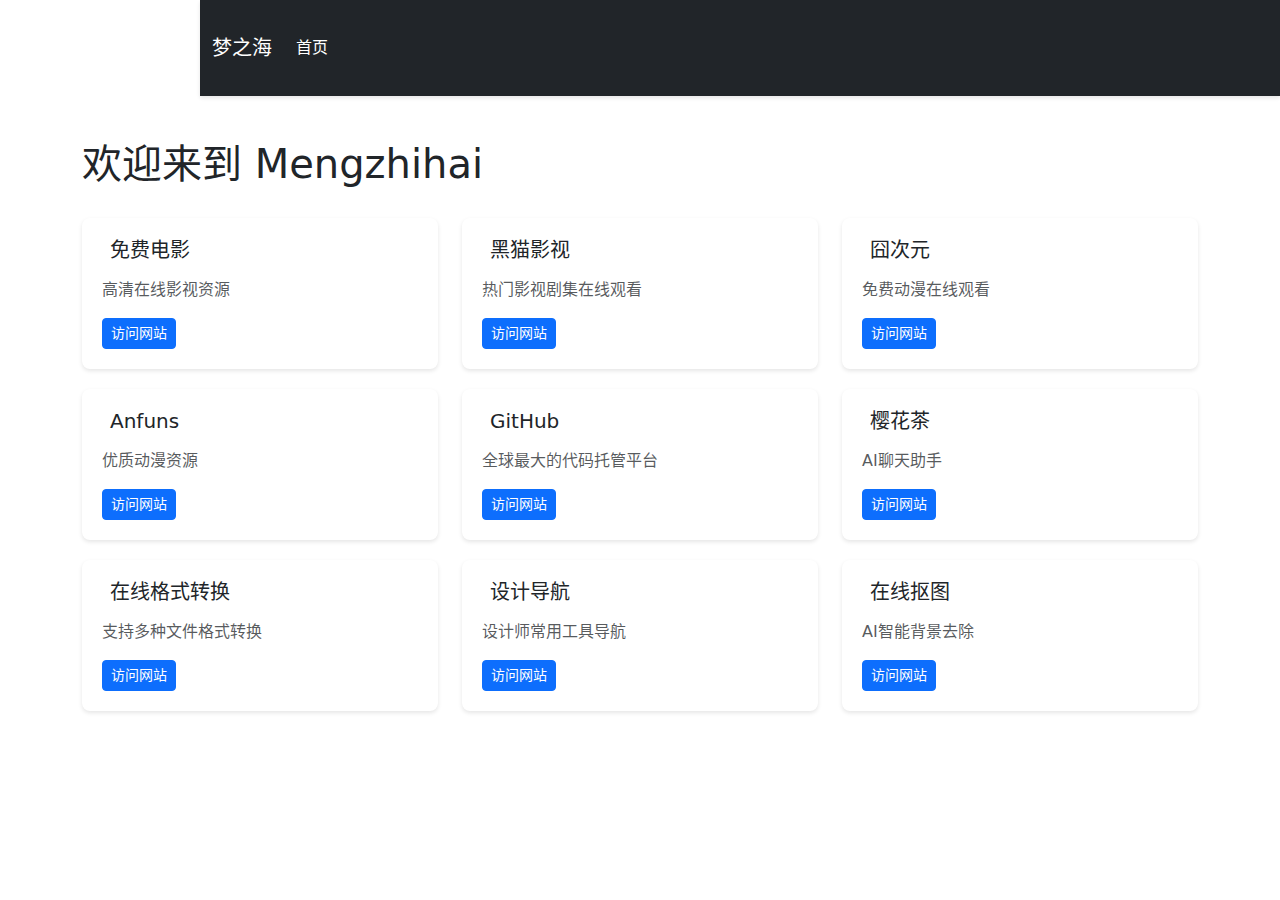
<file: index.html>
<!DOCTYPE html>
<html lang="zh-CN">
<head>
    <meta charset="UTF-8">
    <meta name="viewport" content="width=device-width, initial-scale=1.0">
    <title>Mengzhihai - 资源整合导航</title>
    <link rel="stylesheet" href="style.css">
    <link href="https://cdn.bootcdn.net/ajax/libs/twitter-bootstrap/5.3.2/css/bootstrap.min.css" rel="stylesheet">
</head>
<body>
    <!-- 顶部导航栏 -->
    <nav class="navbar navbar-expand-lg navbar-dark bg-dark">
        <div class="container">
            <a class="navbar-brand" href="#">梦之海</a>
            <button class="navbar-toggler" type="button" data-bs-toggle="collapse" data-bs-target="#navbarNav">
                <span class="navbar-toggler-icon"></span>
            </button>
            <div class="collapse navbar-collapse" id="navbarNav">
                <ul class="navbar-nav">
                    <li class="nav-item">
                        <a class="nav-link active" href="index.html">首页</a>
                    </li>
                </ul>
            </div>
        </div>
    </nav>

    <!-- 主内容区域 -->
    <div class="container mt-4">
        <h1>欢迎来到 Mengzhihai</h1>

        <div class="row" id="resource-grid">
            <!-- 资源卡片将通过 JavaScript 动态加载 -->
        </div>
    </div>

    <script src="https://cdn.bootcdn.net/ajax/libs/bootstrap/5.3.2/js/bootstrap.bundle.min.js"></script>
    <script src="script.js"></script>
</body>
</html>
</file>
<file: style.css>
/* 基础样式 */
body {
    font-family: 'Segoe UI', 'PingFang SC', 'Microsoft YaHei', sans-serif;
    background-color: #f8f9fa;
    color: #333;
    margin-left: 220px; /* 为左侧导航栏留出空间 */
}

/* 左侧导航栏样式 */
.sidebar {
    position: fixed;
    left: 0;
    top: 0;
    width: 200px;
    height: 100vh;
    background: #fff;
    box-shadow: 2px 0 4px rgba(0,0,0,.1);
    padding: 20px;
    z-index: 1000;
}

/* 导航栏样式 */
.navbar {
    box-shadow: 0 2px 4px rgba(0,0,0,.1);
    margin-left: 200px; /* 适应左侧导航栏 */
}

/* 主内容区域 */
.container {
    max-width: 1200px;
    margin: 0 auto;
    padding: 20px;
}

/* 资源卡片容器 */
#resource-grid {
    margin-top: 30px;
}

/* 资源卡片样式 */
.resource-card {
    background: #fff;
    border-radius: 8px;
    box-shadow: 0 2px 4px rgba(0,0,0,.1);
    margin-bottom: 20px;
    padding: 20px;
    transition: transform .2s;
}

.resource-card:hover {
    transform: translateY(-5px);
    box-shadow: 0 4px 8px rgba(0,0,0,.15);
}

/* 分类筛选按钮样式 */
#category-filter {
    margin-bottom: 20px;
    text-align: left; /* 按钮左对齐 */
}

#category-filter .btn {
    display: block;
    width: 100%;
    margin: 5px 0;
    border-radius: 20px;
    transition: all 0.3s ease;
    text-align: left;
    padding-left: 20px;
}

#category-filter .btn.active {
    background-color: #0d6efd;
    color: white;
    border-color: #0d6efd;
}

#category-filter .btn:hover {
    transform: translateY(-2px);
    box-shadow: 0 2px 4px rgba(0,0,0,.1);
}

/* 响应式设计 */
@media (max-width: 768px) {
    body {
        margin-left: 0;
    }

.navbar {
    margin-bottom: 20px;
}

.container {
    margin: 0 auto;
    padding: 20px;
}

.navbar-nav .nav-item {
    margin-right: 15px;
    position: relative;
}

.navbar-nav .nav-link {
    padding: 8px 15px;
    border-radius: 4px;
    transition: background-color 0.3s ease;
}

.navbar-nav .nav-link:hover {
    background-color: rgba(255, 255, 255, 0.1);
}

.navbar-nav .nav-link.active {
    background-color: rgba(255, 255, 255, 0.2);
}

.dropdown-menu {
    background-color: #343a40;
    border: none;
    box-shadow: 0 2px 4px rgba(0,0,0,0.2);
}

.dropdown-item {
    color: white;
    padding: 8px 20px;
}

.dropdown-item:hover {
    background-color: rgba(255, 255, 255, 0.1);
    color: white;
}
    
    .navbar-brand {
        font-size: 1.2rem;
    }
    
    h1 {
        font-size: 1.8rem;
    }
    
    .lead {
        font-size: 1.1rem;
    }
    
    #category-filter .btn {
        margin: 2px;
        padding: 5px 10px;
        font-size: 0.9rem;
    }
}
</file>
